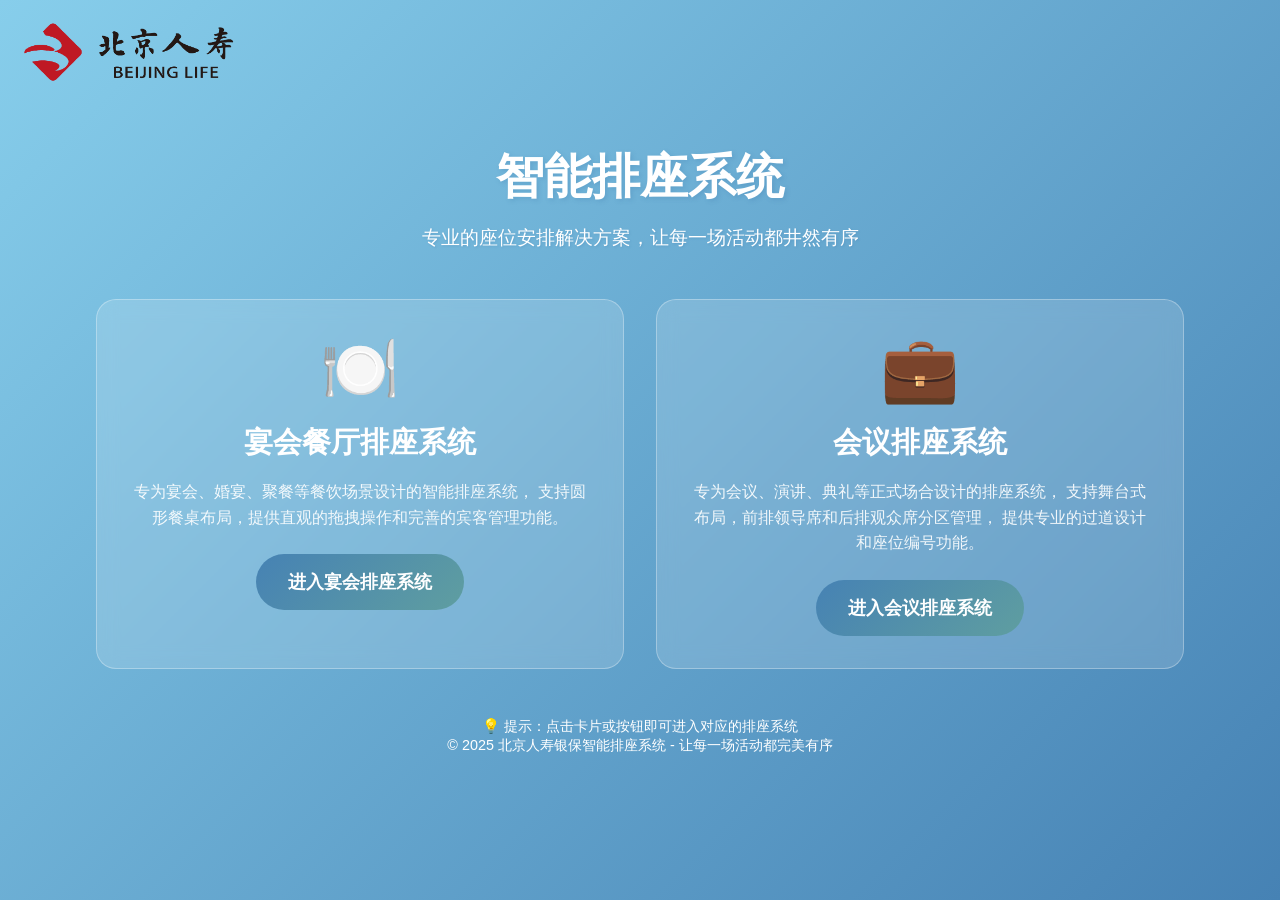
<file: index.html>
<!DOCTYPE html>
<html lang="zh-CN">
<head>
    <meta charset="UTF-8">
    <meta name="viewport" content="width=device-width, initial-scale=1.0">
    <meta http-equiv="refresh" content="0; url=welcome.html">
    <title>智能排座系统</title>
    <script>
        // 如果浏览器不支持meta刷新，使用JavaScript跳转
        window.location.href = 'welcome.html';
    </script>
</head>
<body>
    <p>正在跳转到欢迎页面...</p>
    <p>如果页面没有自动跳转，请点击 <a href="welcome.html">这里</a></p>
</body>
</html>
</file>
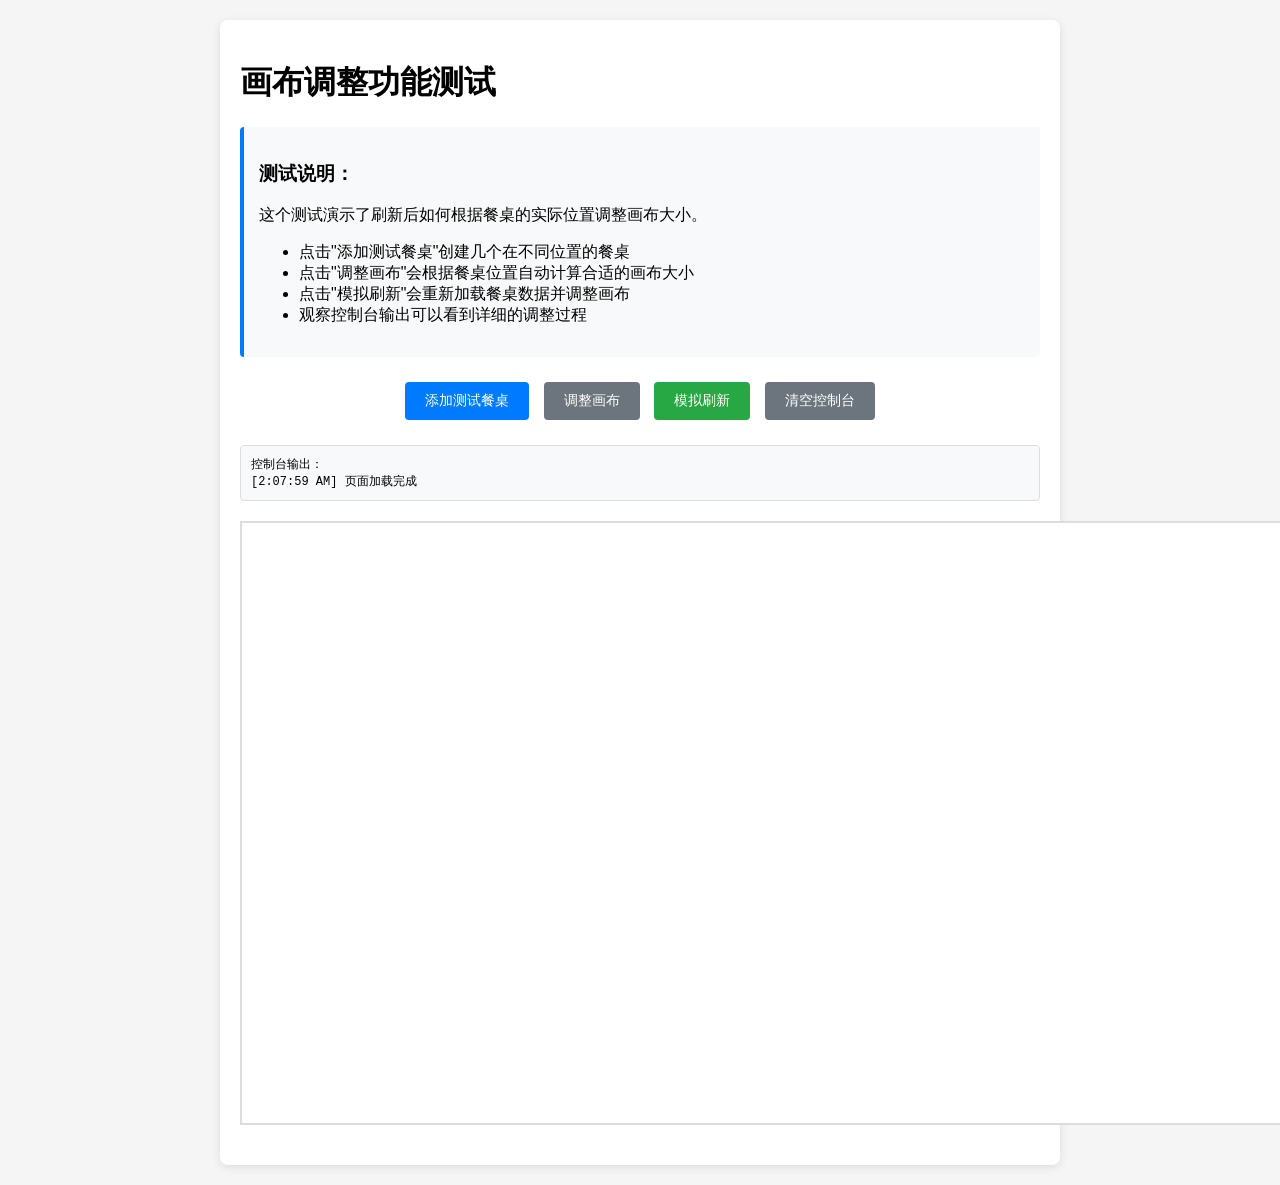
<file: test_canvas.html>
<!DOCTYPE html>
<html lang="zh-CN">
<head>
    <meta charset="UTF-8">
    <meta name="viewport" content="width=device-width, initial-scale=1.0">
    <title>画布调整测试</title>
    <style>
        body {
            font-family: Arial, sans-serif;
            margin: 0;
            padding: 20px;
            background-color: #f5f5f5;
        }
        .test-container {
            background: white;
            padding: 20px;
            border-radius: 8px;
            box-shadow: 0 2px 10px rgba(0,0,0,0.1);
            max-width: 800px;
            margin: 0 auto;
        }
        .seating-area {
            min-width: 1500px;
            min-height: 600px;
            background: white;
            border: 2px solid #ddd;
            position: relative;
            margin: 20px 0;
            transition: all 0.3s ease;
        }
        .table {
            width: 350px;
            height: 350px;
            position: absolute;
            display: flex;
            align-items: center;
            justify-content: center;
            font-weight: bold;
            color: white;
            border-radius: 50%;
            background: linear-gradient(135deg, #87CEEB, #4682B4);
            border: 3px solid white;
            box-shadow: 0 4px 8px rgba(0,0,0,0.2);
            cursor: move;
        }
        .controls {
            margin: 20px 0;
            text-align: center;
        }
        button {
            padding: 10px 20px;
            margin: 5px;
            border: none;
            border-radius: 4px;
            cursor: pointer;
            font-size: 14px;
        }
        .btn-primary {
            background: #007bff;
            color: white;
        }
        .btn-secondary {
            background: #6c757d;
            color: white;
        }
        .btn-success {
            background: #28a745;
            color: white;
        }
        .info {
            background: #f8f9fa;
            padding: 15px;
            border-radius: 4px;
            margin: 20px 0;
            border-left: 4px solid #007bff;
        }
        .console {
            background: #f8f9fa;
            border: 1px solid #ddd;
            border-radius: 4px;
            padding: 10px;
            margin: 20px 0;
            font-family: monospace;
            font-size: 12px;
            max-height: 200px;
            overflow-y: auto;
        }
    </style>
</head>
<body>
    <div class="test-container">
        <h1>画布调整功能测试</h1>
        
        <div class="info">
            <h3>测试说明：</h3>
            <p>这个测试演示了刷新后如何根据餐桌的实际位置调整画布大小。</p>
            <ul>
                <li>点击"添加测试餐桌"创建几个在不同位置的餐桌</li>
                <li>点击"调整画布"会根据餐桌位置自动计算合适的画布大小</li>
                <li>点击"模拟刷新"会重新加载餐桌数据并调整画布</li>
                <li>观察控制台输出可以看到详细的调整过程</li>
            </ul>
        </div>
        
        <div class="controls">
            <button class="btn-primary" onclick="addTestTables()">添加测试餐桌</button>
            <button class="btn-secondary" onclick="adjustCanvas()">调整画布</button>
            <button class="btn-success" onclick="simulateRefresh()">模拟刷新</button>
            <button class="btn-secondary" onclick="clearConsole()">清空控制台</button>
        </div>
        
        <div id="console" class="console">
            <div>控制台输出：</div>
        </div>
        
        <div id="seatingArea" class="seating-area">
            <!-- 餐桌将在这里动态生成 -->
        </div>
    </div>

    <script>
        // 静态变量定义
        const MIN_AUDIENCE_WIDTH = 1500; // 观众席最小宽度
        const MIN_AUDIENCE_HEIGHT = 600; // 观众席最小高度
        
        let tables = [];
        let tableIdCounter = 1;
        
        function log(message) {
            const console = document.getElementById('console');
            const timestamp = new Date().toLocaleTimeString();
            console.innerHTML += `<div>[${timestamp}] ${message}</div>`;
            console.scrollTop = console.scrollHeight;
        }
        
        function clearConsole() {
            document.getElementById('console').innerHTML = '<div>控制台输出：</div>';
        }
        
        function addTestTables() {
            log('=== 开始添加测试餐桌 ===');
            
            // 清除现有餐桌
            tables = [];
            tableIdCounter = 1;
            document.getElementById('seatingArea').innerHTML = '';
            
            // 创建几个在不同位置的测试餐桌
            const testTables = [
                { name: '主桌', x: 100, y: 100, seatCount: 12 },
                { name: '副桌1', x: 500, y: 200, seatCount: 10 },
                { name: '副桌2', x: 200, y: 500, seatCount: 8 },
                { name: '副桌3', x: 800, y: 400, seatCount: 12 }
            ];
            
            testTables.forEach(tableData => {
                const table = {
                    id: tableIdCounter++,
                    name: tableData.name,
                    seatCount: tableData.seatCount,
                    x: tableData.x,
                    y: tableData.y,
                    guests: []
                };
                tables.push(table);
                createTableElement(table);
                log(`创建餐桌: ${table.name} 位置: (${table.x}, ${table.y})`);
            });
            
            log('=== 测试餐桌添加完成 ===');
        }
        
        function createTableElement(table) {
            const tableDiv = document.createElement('div');
            tableDiv.className = 'table';
            tableDiv.id = `table-${table.id}`;
            tableDiv.style.left = table.x + 'px';
            tableDiv.style.top = table.y + 'px';
            tableDiv.innerHTML = table.name;
            
            document.getElementById('seatingArea').appendChild(tableDiv);
        }
        
        function adjustCanvas() {
            log('=== 开始调整画布大小 ===');
            
            const seatingArea = document.getElementById('seatingArea');
            log(`当前餐桌数量: ${tables.length}`);
            
            if (tables.length === 0) {
                log('没有餐桌，使用默认尺寸');
                seatingArea.style.minWidth = MIN_AUDIENCE_WIDTH + 'px';
                seatingArea.style.minHeight = MIN_AUDIENCE_HEIGHT + 'px';
                return;
            }
            
            // 基于实际餐桌位置计算画布大小
            const tableWidth = 350;
            const tableHeight = 350;
            const margin = 40;
            const extraMargin = 100;
            
            let minX = Infinity, minY = Infinity;
            let maxX = -Infinity, maxY = -Infinity;
            
            tables.forEach((table, index) => {
                log(`餐桌 ${index + 1}: ${table.name} 位置: (${table.x}, ${table.y})`);
                minX = Math.min(minX, table.x);
                minY = Math.min(minY, table.y);
                maxX = Math.max(maxX, table.x + tableWidth);
                maxY = Math.max(maxY, table.y + tableHeight);
            });
            
            log(`计算边界: minX=${minX}, minY=${minY}, maxX=${maxX}, maxY=${maxY}`);
            
            const contentWidth = maxX - minX;
            const contentHeight = maxY - minY;
            const neededWidth = contentWidth + margin * 2 + extraMargin;
            const neededHeight = contentHeight + margin * 2 + extraMargin;
            
            const finalWidth = Math.max(MIN_AUDIENCE_WIDTH, neededWidth);
            const finalHeight = Math.max(MIN_AUDIENCE_HEIGHT, neededHeight);
            
            log(`内容尺寸: ${contentWidth}x${contentHeight}`);
            log(`需要尺寸: ${neededWidth}x${neededHeight}`);
            log(`最终尺寸: ${finalWidth}x${finalHeight}`);
            
            seatingArea.style.minWidth = finalWidth + 'px';
            seatingArea.style.minHeight = finalHeight + 'px';
            
            log('=== 画布调整完成 ===');
        }
        
        function simulateRefresh() {
            log('=== 模拟页面刷新 ===');
            log('保存当前餐桌数据到本地存储');
            
            // 保存数据到本地存储
            localStorage.setItem('testTables', JSON.stringify(tables));
            
            // 清除当前显示
            document.getElementById('seatingArea').innerHTML = '';
            tables = [];
            
            // 从本地存储恢复数据
            log('从本地存储恢复数据');
            const savedTables = localStorage.getItem('testTables');
            if (savedTables) {
                tables = JSON.parse(savedTables);
                log(`恢复 ${tables.length} 个餐桌`);
                
                // 重新渲染餐桌
                tables.forEach(table => {
                    createTableElement(table);
                    log(`恢复餐桌: ${table.name} 位置: (${table.x}, ${table.y})`);
                });
                
                // 调整画布大小
                log('根据恢复的餐桌位置调整画布大小');
                adjustCanvas();
            } else {
                log('没有找到保存的数据');
            }
            
            log('=== 刷新模拟完成 ===');
        }
        
        // 页面加载时尝试恢复数据
        window.addEventListener('load', () => {
            log('页面加载完成');
            const savedTables = localStorage.getItem('testTables');
            if (savedTables) {
                log('发现保存的餐桌数据，自动恢复');
                tables = JSON.parse(savedTables);
                tables.forEach(table => createTableElement(table));
                adjustCanvas();
            }
        });
    </script>
</body>
</html>
</file>
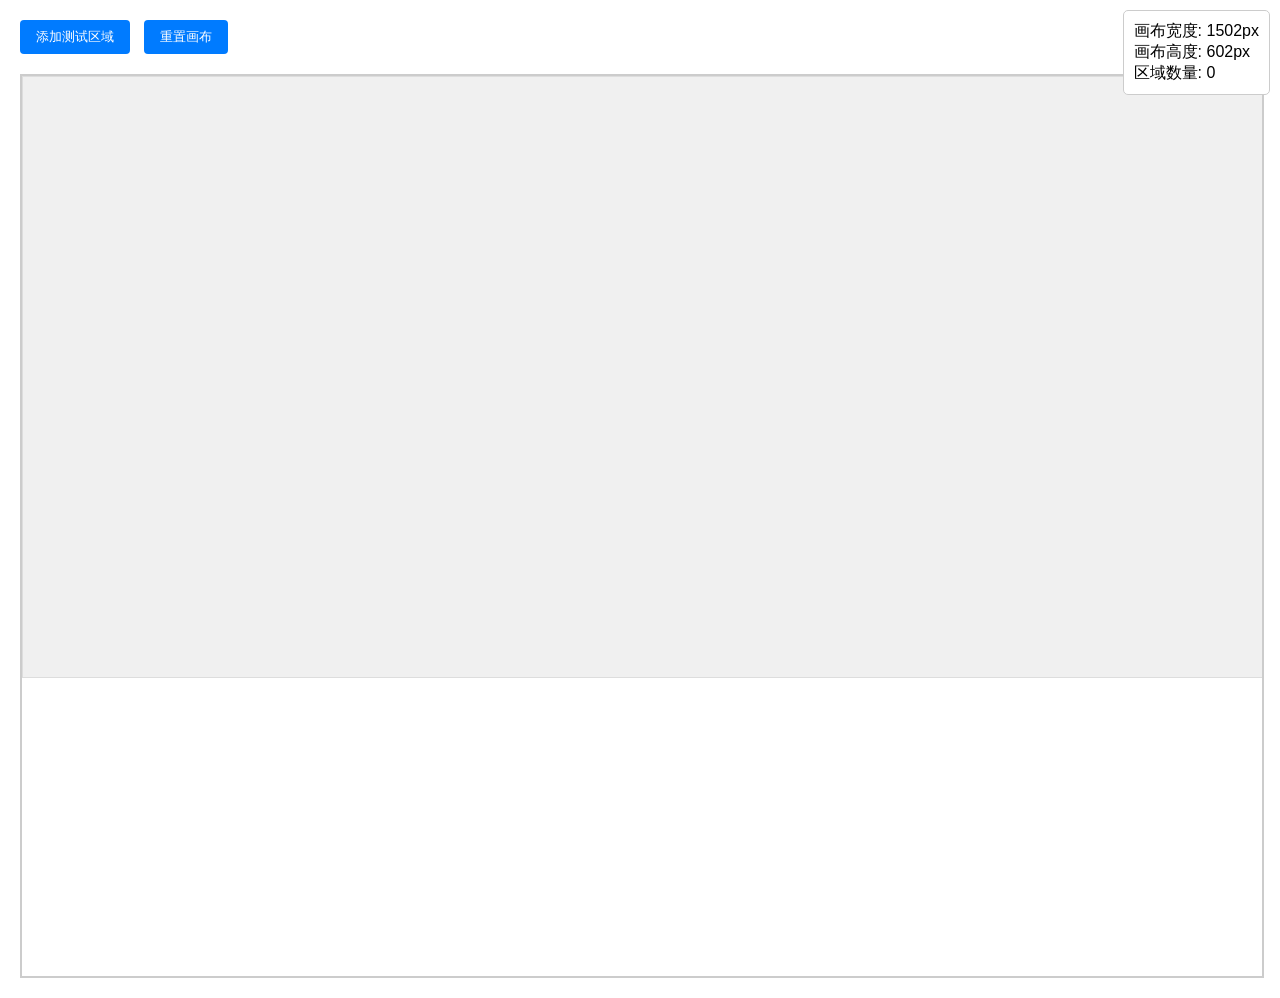
<file: test_canvas_resize.html>
<!DOCTYPE html>
<html lang="zh-CN">
<head>
    <meta charset="UTF-8">
    <meta name="viewport" content="width=device-width, initial-scale=1.0">
    <title>画布缩放测试</title>
    <style>
        body {
            margin: 0;
            padding: 20px;
            font-family: Arial, sans-serif;
        }
        
        .container {
            width: 100%;
            height: 100vh;
            position: relative;
            overflow: auto;
            border: 2px solid #ccc;
        }
        
        .audience-section {
            position: relative;
            min-width: 1500px;
            min-height: 600px;
            background: #f0f0f0;
            border: 1px solid #ddd;
            transition: all 0.3s ease;
        }
        
        .audience-section.expanding {
            transition: all 0.3s ease;
            box-shadow: 0 0 10px rgba(0,123,255,0.3);
        }
        
        .audience-block {
            position: absolute;
            width: 150px;
            height: 100px;
            background: #007bff;
            border: 2px solid #0056b3;
            border-radius: 5px;
            display: flex;
            align-items: center;
            justify-content: center;
            color: white;
            font-weight: bold;
            cursor: move;
            user-select: none;
        }
        
        .audience-block:hover {
            background: #0056b3;
        }
        
        .info {
            position: fixed;
            top: 10px;
            right: 10px;
            background: white;
            padding: 10px;
            border: 1px solid #ccc;
            border-radius: 5px;
            z-index: 1000;
        }
        
        .controls {
            margin-bottom: 20px;
        }
        
        button {
            padding: 8px 16px;
            margin-right: 10px;
            background: #007bff;
            color: white;
            border: none;
            border-radius: 4px;
            cursor: pointer;
        }
        
        button:hover {
            background: #0056b3;
        }
    </style>
</head>
<body>
    <div class="controls">
        <button onclick="addTestBlock()">添加测试区域</button>
        <button onclick="resetCanvas()">重置画布</button>
    </div>
    
    <div class="info">
        <div>画布宽度: <span id="canvasWidth">800</span>px</div>
        <div>画布高度: <span id="canvasHeight">600</span>px</div>
        <div>区域数量: <span id="blockCount">0</span></div>
    </div>
    
    <div class="container">
        <div class="audience-section" id="audienceSection"></div>
    </div>

    <script>
        // 静态变量定义
        const MIN_AUDIENCE_WIDTH = 1500; // 观众席最小宽度
        const MIN_AUDIENCE_HEIGHT = 600; // 观众席最小高度
        
        let draggedElement = null;
        let offset = { x: 0, y: 0 };
        let blockCounter = 0;
        
        function updateInfo() {
            const section = document.getElementById('audienceSection');
            const blocks = section.querySelectorAll('.audience-block');
            document.getElementById('canvasWidth').textContent = section.offsetWidth;
            document.getElementById('canvasHeight').textContent = section.offsetHeight;
            document.getElementById('blockCount').textContent = blocks.length;
        }
        
        function addTestBlock() {
            const section = document.getElementById('audienceSection');
            const block = document.createElement('div');
            block.className = 'audience-block';
            block.textContent = `区域${blockCounter + 1}`;
            block.style.left = (50 + blockCounter * 30) + 'px';
            block.style.top = (50 + blockCounter * 30) + 'px';
            block.dataset.blockId = blockCounter++;
            
            // 添加拖拽功能
            block.addEventListener('mousedown', startDrag);
            
            section.appendChild(block);
            updateInfo();
        }
        
        function startDrag(e) {
            draggedElement = e.target;
            const rect = draggedElement.getBoundingClientRect();
            offset.x = e.clientX - rect.left;
            offset.y = e.clientY - rect.top;
            
            document.addEventListener('mousemove', drag);
            document.addEventListener('mouseup', stopDrag);
            
            draggedElement.style.zIndex = '1000';
        }
        
        function drag(e) {
            if (!draggedElement) return;
            
            const section = document.getElementById('audienceSection');
            const sectionRect = section.getBoundingClientRect();
            
            let newX = e.clientX - offset.x - sectionRect.left;
            let newY = e.clientY - offset.y - sectionRect.top;
            
            // 限制在画布内
            newX = Math.max(0, Math.min(newX, section.offsetWidth - draggedElement.offsetWidth));
            newY = Math.max(0, Math.min(newY, section.offsetHeight - draggedElement.offsetHeight));
            
            draggedElement.style.left = newX + 'px';
            draggedElement.style.top = newY + 'px';
            
            // 检查和调整画布大小
            checkAndExpandCanvasWhileDragging(e, draggedElement);
        }
        
        function stopDrag(e) {
            if (!draggedElement) return;
            
            document.removeEventListener('mousemove', drag);
            document.removeEventListener('mouseup', stopDrag);
            
            draggedElement.style.zIndex = '';
            
            // 检查最终画布大小
            checkAndExpandCanvas(e);
            
            draggedElement = null;
            updateInfo();
        }
        
        function resetCanvas() {
            const section = document.getElementById('audienceSection');
            section.style.minWidth = MIN_AUDIENCE_WIDTH + 'px';
            section.style.minHeight = MIN_AUDIENCE_HEIGHT + 'px';
            section.innerHTML = '';
            blockCounter = 0;
            updateInfo();
        }
        
        // 检查和扩展画布功能（拖动结束时调用）
        function checkAndExpandCanvas(e) {
            const audienceSection = document.querySelector('.audience-section');
            if (!audienceSection) return;
            
            const rect = audienceSection.getBoundingClientRect();
            const threshold = 20; // 边缘检测阈值
            const expandAmount = 50; // 扩展量
            const contractThreshold = 100; // 收缩检测阈值
            
            let needResize = false;
            let newWidth = audienceSection.offsetWidth;
            let newHeight = audienceSection.offsetHeight;
            
            // 检查右边缘 - 扩展
            if (e.clientX > rect.right - threshold) {
                newWidth += expandAmount;
                needResize = true;
            }
            
            // 检查下边缘 - 扩展
            if (e.clientY > rect.bottom - threshold) {
                newHeight += expandAmount;
                needResize = true;
            }
            
            // 检查右边缘 - 收缩
            if (e.clientX < rect.right - contractThreshold) {
                // 获取所有区域块的最右边缘
                const allBlocks = audienceSection.querySelectorAll('.audience-block');
                let maxRight = 0;
                allBlocks.forEach(block => {
                    const blockRect = block.getBoundingClientRect();
                    maxRight = Math.max(maxRight, blockRect.right);
                });
                
                // 如果最右区域距离右边缘有足够的空间，可以收缩
                if (maxRight < rect.right - contractThreshold && newWidth > 800) {
                    newWidth = Math.max(800, maxRight - rect.left + 50);
                    needResize = true;
                }
            }
            
            // 检查下边缘 - 收缩
            if (e.clientY < rect.bottom - contractThreshold) {
                // 获取所有区域块的最下边缘
                const allBlocks = audienceSection.querySelectorAll('.audience-block');
                let maxBottom = 0;
                allBlocks.forEach(block => {
                    const blockRect = block.getBoundingClientRect();
                    maxBottom = Math.max(maxBottom, blockRect.bottom);
                });
                
                // 如果最下区域距离下边缘有足够的空间，可以收缩
                if (maxBottom < rect.bottom - contractThreshold && newHeight > 600) {
                    newHeight = Math.max(600, maxBottom - rect.top + 50);
                    needResize = true;
                }
            }
            
            if (needResize) {
                audienceSection.style.minWidth = newWidth + 'px';
                audienceSection.style.minHeight = newHeight + 'px';
                audienceSection.classList.add('expanding');
                
                setTimeout(() => {
                    audienceSection.classList.remove('expanding');
                    audienceSection.classList.add('expanded');
                }, 300);
            }
        }
        
        // 拖动过程中检查画布扩展
        function checkAndExpandCanvasWhileDragging(e, areaBlock) {
            const audienceSection = document.querySelector('.audience-section');
            if (!audienceSection || !areaBlock) return;
            
            const blockRect = areaBlock.getBoundingClientRect();
            const sectionRect = audienceSection.getBoundingClientRect();
            const threshold = 20; // 边缘检测阈值
            const expandAmount = 50; // 扩展量
            const contractThreshold = 100; // 收缩检测阈值
            
            let needResize = false;
            let newWidth = audienceSection.offsetWidth;
            let newHeight = audienceSection.offsetHeight;
            
            // 检查右边缘 - 区域块的右边缘接近画布右边缘时扩展
            if (blockRect.right >= sectionRect.right - threshold) {
                newWidth += expandAmount;
                needResize = true;
            }
            
            // 检查下边缘 - 区域块的下边缘接近画布下边缘时扩展
            if (blockRect.bottom >= sectionRect.bottom - threshold) {
                newHeight += expandAmount;
                needResize = true;
            }
            
            // 检查右边缘 - 收缩
            if (blockRect.right < sectionRect.right - contractThreshold) {
                // 获取所有区域块的最右边缘
                const allBlocks = audienceSection.querySelectorAll('.audience-block');
                let maxRight = 0;
                allBlocks.forEach(block => {
                    const blockRect = block.getBoundingClientRect();
                    maxRight = Math.max(maxRight, blockRect.right);
                });
                
                // 如果最右区域距离右边缘有足够的空间，可以收缩
                if (maxRight < sectionRect.right - contractThreshold && newWidth > 800) {
                    newWidth = Math.max(800, maxRight - sectionRect.left + 50);
                    needResize = true;
                }
            }
            
            // 检查下边缘 - 收缩
            if (blockRect.bottom < sectionRect.bottom - contractThreshold) {
                // 获取所有区域块的最下边缘
                const allBlocks = audienceSection.querySelectorAll('.audience-block');
                let maxBottom = 0;
                allBlocks.forEach(block => {
                    const blockRect = block.getBoundingClientRect();
                    maxBottom = Math.max(maxBottom, blockRect.bottom);
                });
                
                // 如果最下区域距离下边缘有足够的空间，可以收缩
                if (maxBottom < sectionRect.bottom - contractThreshold && newHeight > 600) {
                    newHeight = Math.max(600, maxBottom - sectionRect.top + 50);
                    needResize = true;
                }
            }
            
            if (needResize) {
                audienceSection.style.minWidth = newWidth + 'px';
                audienceSection.style.minHeight = newHeight + 'px';
                audienceSection.classList.add('expanding');
                
                setTimeout(() => {
                    audienceSection.classList.remove('expanding');
                    audienceSection.classList.add('expanded');
                }, 300);
            }
        }
        
        // 初始化
        updateInfo();
    </script>
</body>
</html>
</file>
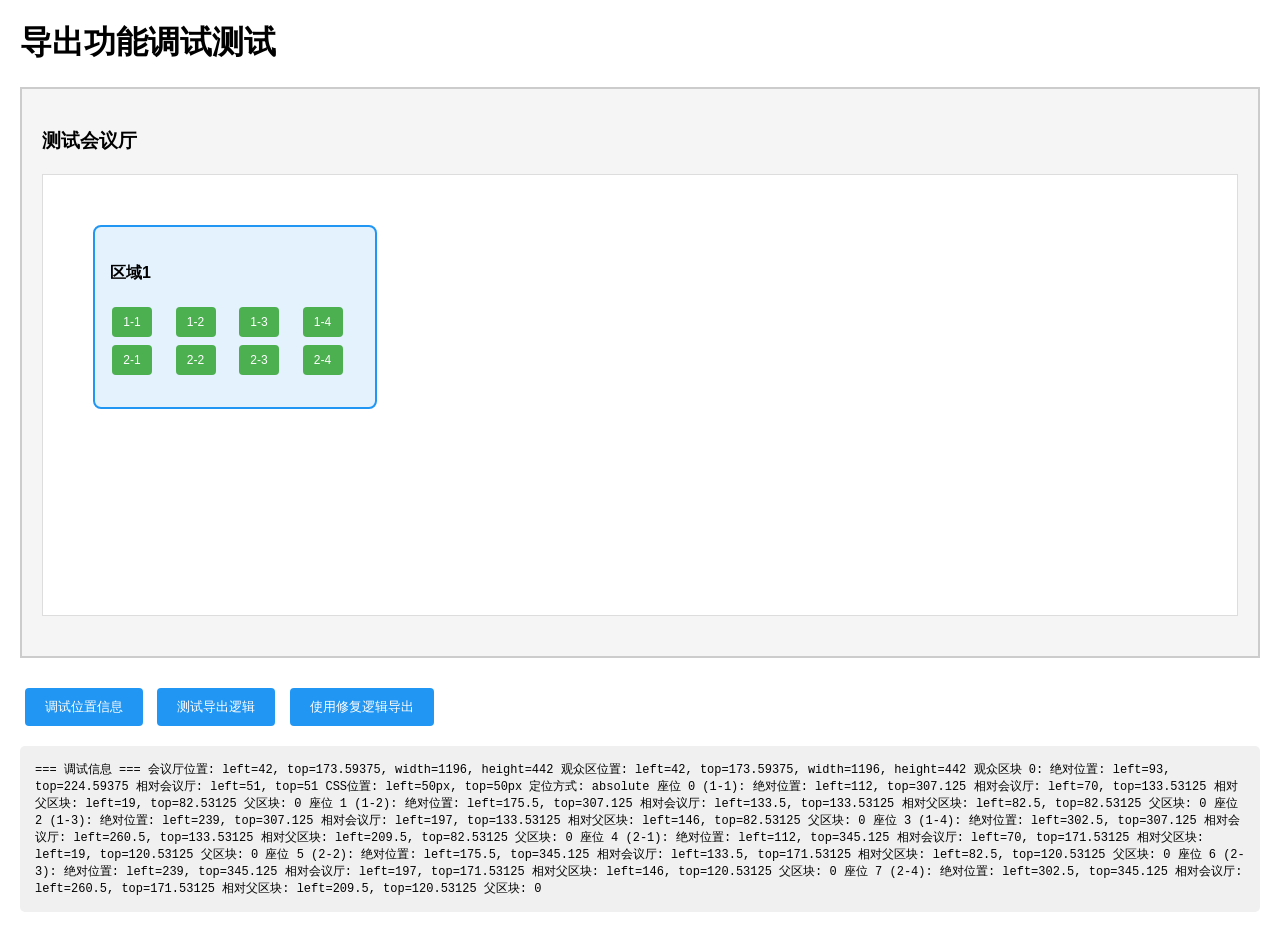
<file: test_export_debug.html>
<!DOCTYPE html>
<html lang="zh-CN">
<head>
    <meta charset="UTF-8">
    <meta name="viewport" content="width=device-width, initial-scale=1.0">
    <title>导出功能调试测试</title>
    <style>
        body { font-family: Arial, sans-serif; margin: 20px; }
        .test-container { 
            border: 2px solid #ccc; 
            padding: 20px; 
            margin: 20px 0; 
            position: relative;
            background: #f5f5f5;
        }
        .audience-section {
            min-height: 400px;
            min-width: 800px;
            background: white;
            border: 1px solid #ddd;
            padding: 20px;
            position: relative;
            margin: 20px 0;
        }
        .audience-block {
            background: #e3f2fd;
            border: 2px solid #2196f3;
            border-radius: 8px;
            padding: 15px;
            position: absolute;
            width: 250px;
            min-height: 150px;
        }
        .seat {
            display: inline-block;
            width: 40px;
            height: 30px;
            background: #4caf50;
            color: white;
            text-align: center;
            line-height: 30px;
            margin: 2px;
            border-radius: 4px;
            font-size: 12px;
        }
        .area-seats-grid {
            display: grid;
            grid-template-columns: repeat(4, 1fr);
            gap: 4px;
            margin-top: 10px;
        }
        button {
            padding: 10px 20px;
            margin: 10px 5px;
            cursor: pointer;
            background: #2196f3;
            color: white;
            border: none;
            border-radius: 4px;
        }
        button:hover { background: #1976d2; }
        .debug-info {
            background: #f0f0f0;
            padding: 15px;
            border-radius: 5px;
            margin: 10px 0;
            font-family: monospace;
            font-size: 12px;
        }
        canvas {
            border: 1px solid #ccc;
            margin: 20px 0;
            display: block;
        }
    </style>
</head>
<body>
    <h1>导出功能调试测试</h1>
    
    <div class="test-container" id="testContainer">
        <h3>测试会议厅</h3>
        <div id="meetingHall">
            <div class="audience-section" id="audienceSection">
                <div class="audience-block" data-area-id="0" style="left: 50px; top: 50px;">
                    <h4>区域1</h4>
                    <div class="area-seats-grid">
                        <div class="seat" data-type="audience" data-area="区域1" data-row="1" data-number="1">1-1</div>
                        <div class="seat" data-type="audience" data-area="区域1" data-row="1" data-number="2">1-2</div>
                        <div class="seat" data-type="audience" data-area="区域1" data-row="1" data-number="3">1-3</div>
                        <div class="seat" data-type="audience" data-area="区域1" data-row="1" data-number="4">1-4</div>
                        <div class="seat" data-type="audience" data-area="区域1" data-row="2" data-number="1">2-1</div>
                        <div class="seat" data-type="audience" data-area="区域1" data-row="2" data-number="2">2-2</div>
                        <div class="seat" data-type="audience" data-area="区域1" data-row="2" data-number="3">2-3</div>
                        <div class="seat" data-type="audience" data-area="区域1" data-row="2" data-number="4">2-4</div>
                    </div>
                </div>
            </div>
        </div>
    </div>

    <button onclick="debugPositions()">调试位置信息</button>
    <button onclick="testExportLogic()">测试导出逻辑</button>
    <button onclick="exportWithFix()">使用修复逻辑导出</button>

    <div id="debugInfo" class="debug-info"></div>
    <canvas id="debugCanvas" style="display: none;"></canvas>

    <script>
        function debugPositions() {
            const debugInfo = document.getElementById('debugInfo');
            const meetingHall = document.getElementById('meetingHall');
            const audienceSection = document.getElementById('audienceSection');
            const audienceBlocks = meetingHall.querySelectorAll('.audience-block');
            const seats = meetingHall.querySelectorAll('.seat[data-type="audience"]');
            
            const hallRect = meetingHall.getBoundingClientRect();
            const sectionRect = audienceSection.getBoundingClientRect();
            
            let info = `=== 调试信息 ===\n`;
            info += `会议厅位置: left=${hallRect.left}, top=${hallRect.top}, width=${hallRect.width}, height=${hallRect.height}\n`;
            info += `观众区位置: left=${sectionRect.left}, top=${sectionRect.top}, width=${sectionRect.width}, height=${sectionRect.height}\n\n`;
            
            audienceBlocks.forEach((block, index) => {
                const blockRect = block.getBoundingClientRect();
                const blockStyle = window.getComputedStyle(block);
                
                info += `观众区块 ${index}:\n`;
                info += `  绝对位置: left=${blockRect.left}, top=${blockRect.top}\n`;
                info += `  相对会议厅: left=${blockRect.left - hallRect.left}, top=${blockRect.top - hallRect.top}\n`;
                info += `  CSS位置: left=${blockStyle.left}, top=${blockStyle.top}\n`;
                info += `  定位方式: ${blockStyle.position}\n\n`;
            });
            
            seats.forEach((seat, index) => {
                const seatRect = seat.getBoundingClientRect();
                const parentBlock = seat.closest('.audience-block');
                const parentRect = parentBlock.getBoundingClientRect();
                
                info += `座位 ${index} (${seat.textContent}):\n`;
                info += `  绝对位置: left=${seatRect.left}, top=${seatRect.top}\n`;
                info += `  相对会议厅: left=${seatRect.left - hallRect.left}, top=${seatRect.top - hallRect.top}\n`;
                info += `  相对父区块: left=${seatRect.left - parentRect.left}, top=${seatRect.top - parentRect.top}\n`;
                info += `  父区块: ${parentBlock.dataset.areaId}\n\n`;
            });
            
            debugInfo.textContent = info;
        }

        function testExportLogic() {
            const debugInfo = document.getElementById('debugInfo');
            const meetingHall = document.getElementById('meetingHall');
            const hallRect = meetingHall.getBoundingClientRect();
            const seats = meetingHall.querySelectorAll('.seat[data-type="audience"]');
            
            let info = `=== 当前导出逻辑测试 ===\n`;
            
            seats.forEach((seat, index) => {
                const seatRect = seat.getBoundingClientRect();
                const seatRelativeRect = {
                    left: seatRect.left - hallRect.left,
                    top: seatRect.top - hallRect.top,
                    width: seatRect.width,
                    height: seatRect.height
                };
                
                info += `座位 ${index} (${seat.textContent}):\n`;
                info += `  计算相对位置: left=${seatRelativeRect.left}, top=${seatRelativeRect.top}\n`;
                info += `  尺寸: width=${seatRelativeRect.width}, height=${seatRelativeRect.height}\n\n`;
            });
            
            debugInfo.textContent = info;
        }

        function exportWithFix() {
            const canvas = document.getElementById('debugCanvas');
            const ctx = canvas.getContext('2d');
            const meetingHall = document.getElementById('meetingHall');
            const hallRect = meetingHall.getBoundingClientRect();
            const seats = meetingHall.querySelectorAll('.seat[data-type="audience"]');
            
            // 设置画布尺寸
            canvas.width = hallRect.width + 100;
            canvas.height = hallRect.height + 100;
            canvas.style.display = 'block';
            
            // 绘制背景
            ctx.fillStyle = '#f8f9fa';
            ctx.fillRect(0, 0, canvas.width, canvas.height);
            
            // 绘制会议厅边框
            ctx.strokeStyle = '#333';
            ctx.lineWidth = 2;
            ctx.strokeRect(50, 50, hallRect.width, hallRect.height);
            
            // 使用修复后的逻辑绘制座位
            seats.forEach(seat => {
                const seatRect = seat.getBoundingClientRect();
                const parentBlock = seat.closest('.audience-block');
                const blockRect = parentBlock.getBoundingClientRect();
                const blockStyle = window.getComputedStyle(parentBlock);
                
                // 修复后的位置计算：考虑父元素的绝对定位
                let x, y;
                if (blockStyle.position === 'absolute') {
                    // 如果父区块是绝对定位，使用CSS的left/top值
                    const blockLeft = parseFloat(blockStyle.left) || 0;
                    const blockTop = parseFloat(blockStyle.top) || 0;
                    const seatInBlockLeft = seatRect.left - blockRect.left;
                    const seatInBlockTop = seatRect.top - blockRect.top;
                    
                    x = 50 + blockLeft + seatInBlockLeft;
                    y = 50 + blockTop + seatInBlockTop;
                } else {
                    // 默认逻辑
                    x = 50 + (seatRect.left - hallRect.left);
                    y = 50 + (seatRect.top - hallRect.top);
                }
                
                const width = seatRect.width;
                const height = seatRect.height;
                
                // 绘制座位
                ctx.fillStyle = '#4caf50';
                ctx.fillRect(x, y, width, height);
                
                ctx.fillStyle = 'white';
                ctx.font = '12px Arial';
                ctx.textAlign = 'center';
                ctx.textBaseline = 'middle';
                ctx.fillText(seat.textContent, x + width/2, y + height/2);
            });
            
            document.getElementById('debugInfo').textContent = '修复后的导出完成！查看上方的画布。';
        }

        // 页面加载完成后自动调试
        window.onload = function() {
            setTimeout(debugPositions, 500);
        };
    </script>
</body>
</html>
</file>
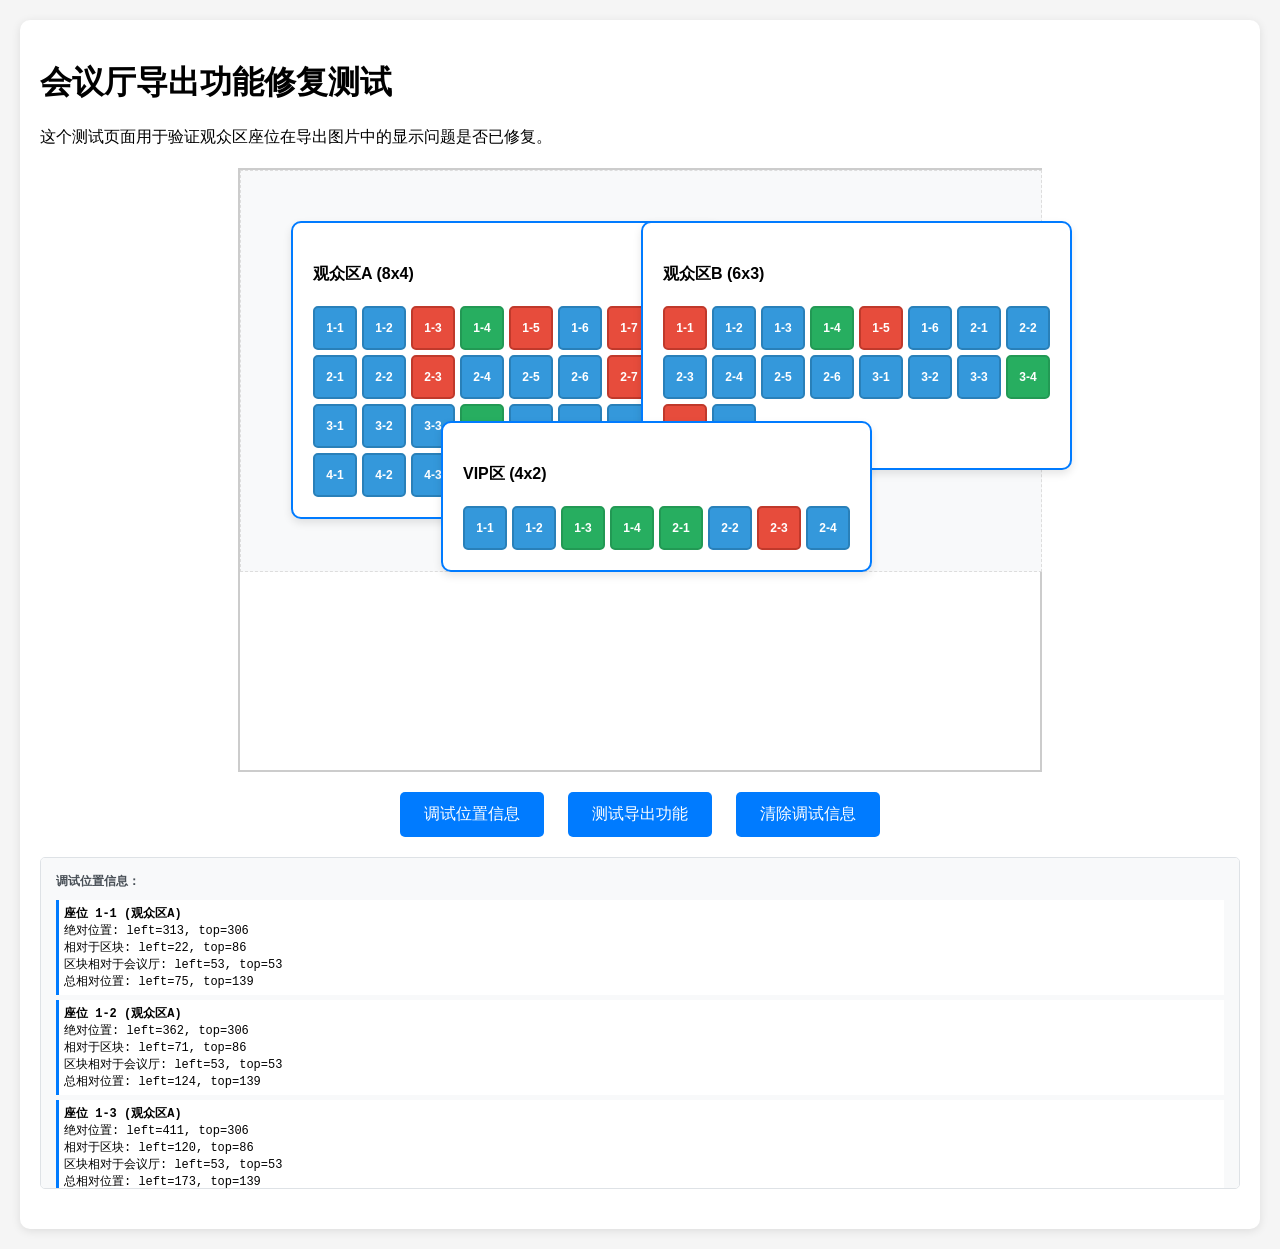
<file: test_export_fix.html>
<!DOCTYPE html>
<html lang="zh-CN">
<head>
    <meta charset="UTF-8">
    <meta name="viewport" content="width=device-width, initial-scale=1.0">
    <title>导出功能修复测试</title>
    <style>
        body {
            font-family: 'Microsoft YaHei', Arial, sans-serif;
            margin: 20px;
            background: #f5f5f5;
        }
        .test-container {
            max-width: 1200px;
            margin: 0 auto;
            background: white;
            padding: 20px;
            border-radius: 10px;
            box-shadow: 0 2px 10px rgba(0,0,0,0.1);
        }
        .meeting-hall {
            position: relative;
            width: 800px;
            height: 600px;
            border: 2px solid #ccc;
            margin: 20px auto;
            background: white;
        }
        .audience-section {
            position: relative;
            width: 100%;
            height: 400px;
            background: #f8f9fa;
            border: 1px dashed #ddd;
        }
        .audience-block {
            position: absolute;
            background: white;
            border: 2px solid #007bff;
            border-radius: 10px;
            padding: 20px;
            box-shadow: 0 4px 8px rgba(0,0,0,0.1);
        }
        .area-seats-grid {
            display: grid;
            grid-template-columns: repeat(8, 1fr);
            gap: 5px;
            margin-top: 10px;
        }
        .seat {
            width: 40px;
            height: 40px;
            background: #3498db;
            color: white;
            border: 2px solid #2980b9;
            border-radius: 5px;
            display: flex;
            align-items: center;
            justify-content: center;
            font-size: 12px;
            font-weight: bold;
            cursor: pointer;
            transition: all 0.3s ease;
        }
        .seat:hover {
            transform: scale(1.1);
            background: #5dade2;
        }
        .seat.vip {
            background: #e74c3c;
            border-color: #c0392b;
        }
        .seat.occupied {
            background: #27ae60;
            border-color: #229954;
        }
        .seat.selected {
            background: #f39c12;
            border-color: #e67e22;
            transform: scale(1.1);
        }
        .test-buttons {
            text-align: center;
            margin: 20px 0;
        }
        .test-btn {
            background: #007bff;
            color: white;
            border: none;
            padding: 12px 24px;
            margin: 0 10px;
            border-radius: 5px;
            cursor: pointer;
            font-size: 16px;
            transition: background 0.3s ease;
        }
        .test-btn:hover {
            background: #0056b3;
        }
        .debug-info {
            background: #f8f9fa;
            border: 1px solid #dee2e6;
            border-radius: 5px;
            padding: 15px;
            margin: 20px 0;
            font-family: 'Courier New', monospace;
            font-size: 12px;
            max-height: 300px;
            overflow-y: auto;
        }
        .debug-title {
            font-weight: bold;
            color: #495057;
            margin-bottom: 10px;
        }
        .position-info {
            margin: 5px 0;
            padding: 5px;
            background: white;
            border-left: 3px solid #007bff;
        }
    </style>
</head>
<body>
    <div class="test-container">
        <h1>会议厅导出功能修复测试</h1>
        <p>这个测试页面用于验证观众区座位在导出图片中的显示问题是否已修复。</p>
        
        <div class="meeting-hall" id="meetingHall">
            <div class="audience-section">
                <div class="audience-block" style="left: 50px; top: 50px;" data-area-id="0" data-name="观众区A">
                    <h4>观众区A (8x4)</h4>
                    <div class="area-seats-grid">
                        <!-- 动态生成座位 -->
                    </div>
                </div>
                
                <div class="audience-block" style="left: 400px; top: 50px;" data-area-id="1" data-name="观众区B">
                    <h4>观众区B (6x3)</h4>
                    <div class="area-seats-grid">
                        <!-- 动态生成座位 -->
                    </div>
                </div>
                
                <div class="audience-block" style="left: 200px; top: 250px;" data-area-id="2" data-name="VIP区">
                    <h4>VIP区 (4x2)</h4>
                    <div class="area-seats-grid">
                        <!-- 动态生成座位 -->
                    </div>
                </div>
            </div>
        </div>
        
        <div class="test-buttons">
            <button class="test-btn" onclick="debugPositions()">调试位置信息</button>
            <button class="test-btn" onclick="testExport()">测试导出功能</button>
            <button class="test-btn" onclick="clearDebug()">清除调试信息</button>
        </div>
        
        <div class="debug-info" id="debugInfo">
            <div class="debug-title">调试信息：</div>
        </div>
    </div>

    <script>
        // 初始化座位
        function initializeSeats() {
            const blocks = document.querySelectorAll('.audience-block');
            
            blocks.forEach((block, blockIndex) => {
                const grid = block.querySelector('.area-seats-grid');
                const rows = blockIndex === 0 ? 4 : (blockIndex === 1 ? 3 : 2);
                const cols = blockIndex === 0 ? 8 : (blockIndex === 1 ? 6 : 4);
                
                grid.innerHTML = '';
                
                for (let row = 0; row < rows; row++) {
                    for (let col = 0; col < cols; col++) {
                        const seat = document.createElement('div');
                        seat.className = 'seat';
                        seat.textContent = `${row + 1}-${col + 1}`;
                        seat.dataset.type = 'audience';
                        seat.dataset.area = block.dataset.name;
                        seat.dataset.row = row + 1;
                        seat.dataset.number = col + 1;
                        seat.dataset.areaId = blockIndex;
                        
                        // 随机设置一些座位状态
                        const random = Math.random();
                        if (random < 0.2) {
                            seat.classList.add('vip');
                        } else if (random < 0.4) {
                            seat.classList.add('occupied');
                        }
                        
                        seat.onclick = function() {
                            this.classList.toggle('selected');
                        };
                        
                        grid.appendChild(seat);
                    }
                }
            });
        }
        
        // 调试位置信息
        function debugPositions() {
            const debugInfo = document.getElementById('debugInfo');
            const meetingHall = document.getElementById('meetingHall');
            const hallRect = meetingHall.getBoundingClientRect();
            
            debugInfo.innerHTML = '<div class="debug-title">调试位置信息：</div>';
            
            // 获取所有座位
            const seats = document.querySelectorAll('.seat');
            
            seats.forEach((seat, index) => {
                const seatRect = seat.getBoundingClientRect();
                const parentBlock = seat.closest('.audience-block');
                const blockRect = parentBlock.getBoundingClientRect();
                
                // 计算相对位置
                const relativeToBlock = {
                    left: seatRect.left - blockRect.left,
                    top: seatRect.top - blockRect.top
                };
                
                const blockRelativeToHall = {
                    left: blockRect.left - hallRect.left,
                    top: blockRect.top - hallRect.top
                };
                
                const totalRelativeToHall = {
                    left: blockRelativeToHall.left + relativeToBlock.left,
                    top: blockRelativeToHall.top + relativeToBlock.top
                };
                
                const info = document.createElement('div');
                info.className = 'position-info';
                info.innerHTML = `
                    <strong>座位 ${seat.textContent} (${seat.dataset.area})</strong><br>
                    绝对位置: left=${Math.round(seatRect.left)}, top=${Math.round(seatRect.top)}<br>
                    相对于区块: left=${Math.round(relativeToBlock.left)}, top=${Math.round(relativeToBlock.top)}<br>
                    区块相对于会议厅: left=${Math.round(blockRelativeToHall.left)}, top=${Math.round(blockRelativeToHall.top)}<br>
                    总相对位置: left=${Math.round(totalRelativeToHall.left)}, top=${Math.round(totalRelativeToHall.top)}
                `;
                
                debugInfo.appendChild(info);
            });
        }
        
        // 测试导出功能
        function testExport() {
            const meetingHall = document.getElementById('meetingHall');
            const hallRect = meetingHall.getBoundingClientRect();
            
            // 创建临时画布
            const tempCanvas = document.createElement('canvas');
            const tempCtx = tempCanvas.getContext('2d');
            
            // 设置画布尺寸
            const padding = 60;
            tempCanvas.width = hallRect.width + padding * 2;
            tempCanvas.height = hallRect.height + padding * 2 + 120;
            
            // 绘制背景
            tempCtx.fillStyle = '#f8f9fa';
            tempCtx.fillRect(0, 0, tempCanvas.width, tempCanvas.height);
            
            // 绘制标题
            tempCtx.fillStyle = '#2c3e50';
            tempCtx.font = 'bold 24px Microsoft YaHei';
            tempCtx.textAlign = 'center';
            tempCtx.fillText('测试导出 - 观众区座位显示', tempCanvas.width / 2, 40);
            
            // 调整坐标系
            tempCtx.translate(padding, 120);
            
            // 绘制会议厅背景
            tempCtx.fillStyle = '#ffffff';
            tempCtx.strokeStyle = '#e9ecef';
            tempCtx.lineWidth = 2;
            tempCtx.fillRect(0, 0, hallRect.width, hallRect.height);
            tempCtx.strokeRect(0, 0, hallRect.width, hallRect.height);
            
            // 绘制所有座位
            const seats = document.querySelectorAll('.seat');
            seats.forEach(seat => {
                const seatRect = seat.getBoundingClientRect();
                const parentBlock = seat.closest('.audience-block');
                const blockRect = parentBlock.getBoundingClientRect();
                
                // 使用修正后的位置计算
                const relativeToBlock = {
                    left: seatRect.left - blockRect.left,
                    top: seatRect.top - blockRect.top
                };
                
                const blockRelativeToHall = {
                    left: blockRect.left - hallRect.left,
                    top: blockRect.top - hallRect.top
                };
                
                const x = blockRelativeToHall.left + relativeToBlock.left;
                const y = blockRelativeToHall.top + relativeToBlock.top;
                const width = seatRect.width;
                const height = seatRect.height;
                
                // 设置座位颜色
                let seatColor = '#3498db';
                let borderColor = '#2980b9';
                
                if (seat.classList.contains('vip')) {
                    seatColor = '#e74c3c';
                    borderColor = '#c0392b';
                } else if (seat.classList.contains('occupied')) {
                    seatColor = '#27ae60';
                    borderColor = '#229954';
                } else if (seat.classList.contains('selected')) {
                    seatColor = '#f39c12';
                    borderColor = '#e67e22';
                }
                
                // 绘制座位
                tempCtx.fillStyle = seatColor;
                tempCtx.strokeStyle = borderColor;
                tempCtx.lineWidth = 2;
                tempCtx.fillRect(x, y, width, height);
                tempCtx.strokeRect(x, y, width, height);
                
                // 绘制座位文字
                tempCtx.fillStyle = '#ffffff';
                tempCtx.font = 'bold 12px Microsoft YaHei';
                tempCtx.textAlign = 'center';
                tempCtx.textBaseline = 'middle';
                tempCtx.fillText(seat.textContent, x + width/2, y + height/2);
            });
            
            // 导出图片
            tempCanvas.toBlob((blob) => {
                if (blob) {
                    const url = URL.createObjectURL(blob);
                    const a = document.createElement('a');
                    a.href = url;
                    a.download = `测试导出_${new Date().toISOString().slice(0, 10)}.png`;
                    document.body.appendChild(a);
                    a.click();
                    document.body.removeChild(a);
                    URL.revokeObjectURL(url);
                    
                    // 显示成功信息
                    const debugInfo = document.getElementById('debugInfo');
                    const successMsg = document.createElement('div');
                    successMsg.style.background = '#d4edda';
                    successMsg.style.border = '1px solid #c3e6cb';
                    successMsg.style.color = '#155724';
                    successMsg.style.padding = '10px';
                    successMsg.style.marginTop = '10px';
                    successMsg.style.borderRadius = '5px';
                    successMsg.textContent = '✅ 导出成功！请检查下载的图片中观众区座位是否正确显示。';
                    debugInfo.appendChild(successMsg);
                }
            }, 'image/png', 1.0);
        }
        
        // 清除调试信息
        function clearDebug() {
            const debugInfo = document.getElementById('debugInfo');
            debugInfo.innerHTML = '<div class="debug-title">调试信息：</div>';
        }
        
        // 页面加载完成后初始化
        window.onload = function() {
            initializeSeats();
            debugPositions();
        };
    </script>
</body>
</html>
</file>
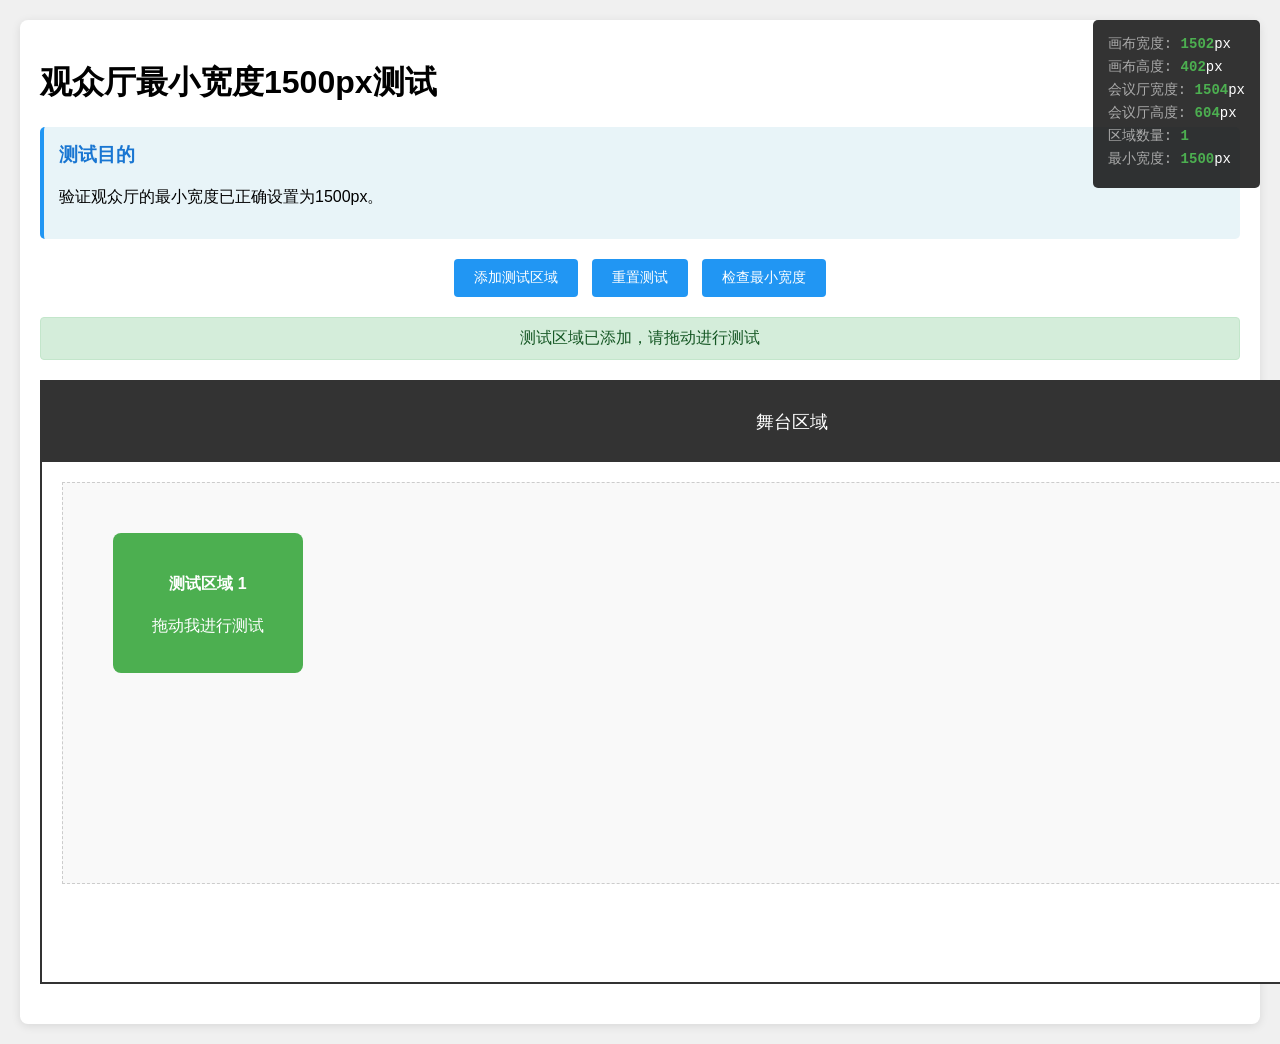
<file: test_min_width_1500.html>
<!DOCTYPE html>
<html lang="zh-CN">
<head>
    <meta charset="UTF-8">
    <meta name="viewport" content="width=device-width, initial-scale=1.0">
    <title>观众厅最小宽度1500px测试</title>
    <style>
        body {
            margin: 0;
            padding: 20px;
            font-family: Arial, sans-serif;
            background: #f0f0f0;
        }
        
        .container {
            max-width: 1200px;
            margin: 0 auto;
            background: white;
            padding: 20px;
            border-radius: 8px;
            box-shadow: 0 2px 10px rgba(0,0,0,0.1);
        }
        
        .test-info {
            background: #e8f4f8;
            padding: 15px;
            border-radius: 5px;
            margin-bottom: 20px;
            border-left: 4px solid #2196F3;
        }
        
        .test-info h3 {
            margin-top: 0;
            color: #1976D2;
        }
        
        #meetingHall {
            border: 2px solid #333;
            margin: 20px 0;
            position: relative;
            background: white;
            min-width: 1500px;
            min-height: 600px;
            transition: all 0.3s ease;
        }
        
        .audience-section {
            position: relative;
            min-width: 1500px;
            min-height: 400px;
            background: #f9f9f9;
            border: 1px dashed #ccc;
            margin: 20px;
            transition: all 0.3s ease;
        }
        
        .audience-block {
            position: absolute;
            background: #4CAF50;
            color: white;
            padding: 20px;
            border-radius: 8px;
            cursor: move;
            user-select: none;
            min-width: 150px;
            text-align: center;
            transition: transform 0.2s ease;
        }
        
        .audience-block:hover {
            transform: translateY(-2px);
            box-shadow: 0 4px 12px rgba(0,0,0,0.2);
        }
        
        .audience-block.dragging {
            transform: rotate(5deg) scale(1.05);
            z-index: 1000;
            box-shadow: 0 8px 25px rgba(0,0,0,0.3);
        }
        
        .size-monitor {
            position: fixed;
            top: 20px;
            right: 20px;
            background: rgba(0,0,0,0.8);
            color: white;
            padding: 15px;
            border-radius: 5px;
            font-family: monospace;
            font-size: 14px;
            z-index: 1000;
        }
        
        .size-monitor div {
            margin-bottom: 5px;
        }
        
        .size-monitor .label {
            color: #aaa;
        }
        
        .size-monitor .value {
            color: #4CAF50;
            font-weight: bold;
        }
        
        .size-monitor .changed {
            color: #ff9800;
            animation: pulse 0.5s ease-in-out;
        }
        
        @keyframes pulse {
            0% { transform: scale(1); }
            50% { transform: scale(1.1); }
            100% { transform: scale(1); }
        }
        
        .controls {
            margin: 20px 0;
            text-align: center;
        }
        
        button {
            background: #2196F3;
            color: white;
            border: none;
            padding: 10px 20px;
            border-radius: 4px;
            cursor: pointer;
            margin: 0 5px;
            font-size: 14px;
        }
        
        button:hover {
            background: #1976D2;
        }
        
        .status {
            margin: 10px 0;
            padding: 10px;
            border-radius: 4px;
            text-align: center;
        }
        
        .status.success {
            background: #d4edda;
            color: #155724;
            border: 1px solid #c3e6cb;
        }
        
        .status.warning {
            background: #fff3cd;
            color: #856404;
            border: 1px solid #ffeaa7;
        }
    </style>
</head>
<body>
    <div class="container">
        <h1>观众厅最小宽度1500px测试</h1>
        
        <div class="test-info">
            <h3>测试目的</h3>
            <p>验证观众厅的最小宽度已正确设置为1500px。</p>
        </div>
        
        <div class="controls">
            <button onclick="addTestArea()">添加测试区域</button>
            <button onclick="resetTest()">重置测试</button>
            <button onclick="checkMinWidth()">检查最小宽度</button>
        </div>
        
        <div id="status" class="status" style="display: none;"></div>
        
        <div id="meetingHall">
            <div class="stage" style="height: 80px; background: #333; color: white; text-align: center; line-height: 80px; font-size: 18px;">
                舞台区域
            </div>
            <div id="audienceSection" class="audience-section"></div>
        </div>
    </div>
    
    <div class="size-monitor">
        <div><span class="label">画布宽度:</span> <span id="canvasWidth" class="value">1500</span>px</div>
        <div><span class="label">画布高度:</span> <span id="canvasHeight" class="value">400</span>px</div>
        <div><span class="label">会议厅宽度:</span> <span id="hallWidth" class="value">1500</span>px</div>
        <div><span class="label">会议厅高度:</span> <span id="hallHeight" class="value">600</span>px</div>
        <div><span class="label">区域数量:</span> <span id="areaCount" class="value">0</span></div>
        <div><span class="label">最小宽度:</span> <span id="minWidth" class="value">1500</span>px</div>
    </div>

    <script>
        // 静态变量定义
        const MIN_AUDIENCE_WIDTH = 1500; // 观众席最小宽度
        const MIN_AUDIENCE_HEIGHT = 600; // 观众席最小高度
        
        let areaCounter = 0;
        let lastHallWidth = 1500;
        
        // 简化的画布扩展逻辑
        function checkAndExpandCanvasWhileDragging(e, areaBlock) {
            const audienceSection = document.querySelector('.audience-section');
            if (!audienceSection || !areaBlock) return;
            
            const blockRect = areaBlock.getBoundingClientRect();
            const sectionRect = audienceSection.getBoundingClientRect();
            const threshold = 20;
            const expandAmount = 50;
            const contractThreshold = 100;
            
            let needResize = false;
            let newWidth = audienceSection.offsetWidth;
            let newHeight = audienceSection.offsetHeight;
            
            // 扩展检测
            if (blockRect.right >= sectionRect.right - threshold) {
                newWidth += expandAmount;
                needResize = true;
            }
            
            if (blockRect.bottom >= sectionRect.bottom - threshold) {
                newHeight += expandAmount;
                needResize = true;
            }
            
            // 收缩检测（使用1500px最小宽度）
            if (Math.abs(blockRect.right - sectionRect.right) > contractThreshold) {
                const allBlocks = audienceSection.querySelectorAll('.audience-block');
                let maxRight = 0;
                allBlocks.forEach(block => {
                    const blockRect = block.getBoundingClientRect();
                    maxRight = Math.max(maxRight, blockRect.right);
                });
                
                const currentRight = sectionRect.right - sectionRect.left;
                const neededRight = maxRight - sectionRect.left + 50;
                if (neededRight < currentRight && neededRight > 1500 && maxRight < sectionRect.right - contractThreshold) {
                    newWidth = Math.max(1500, neededRight);
                    needResize = true;
                }
            }
            
            if (needResize) {
                audienceSection.style.minWidth = newWidth + 'px';
                audienceSection.style.minHeight = newHeight + 'px';
                audienceSection.classList.add('expanding');
                
                setTimeout(() => {
                    audienceSection.classList.remove('expanding');
                }, 300);
                
                // 调整会议厅大小
                adjustMeetingHallSize();
            }
        }
        
        // 简化的会议厅大小调整
        function adjustMeetingHallSize() {
            const meetingHall = document.getElementById('meetingHall');
            const audienceSection = document.querySelector('.audience-section');
            
            if (!meetingHall || !audienceSection) return;
            
            const styleMinWidth = audienceSection.style.minWidth ? parseInt(audienceSection.style.minWidth) : 0;
            const styleMinHeight = audienceSection.style.minHeight ? parseInt(audienceSection.style.minHeight) : 0;
            
            const audienceSectionWidth = Math.max(styleMinWidth, audienceSection.offsetWidth);
            const audienceSectionHeight = Math.max(styleMinHeight, audienceSection.offsetHeight);
            
            // 使用1500px最小宽度
            let maxWidth = audienceSectionWidth + 80;
            
            // 基于实际内容计算宽度
            const allAreaBlocks = audienceSection.querySelectorAll('.audience-block');
            if (allAreaBlocks.length > 0) {
                let minLeft = Infinity;
                let maxRight = 0;
                
                allAreaBlocks.forEach(block => {
                    const blockRect = block.getBoundingClientRect();
                    const sectionRect = audienceSection.getBoundingClientRect();
                    const relativeLeft = blockRect.left - sectionRect.left;
                    const relativeRight = blockRect.right - sectionRect.left;
                    
                    minLeft = Math.min(minLeft, relativeLeft);
                    maxRight = Math.max(maxRight, relativeRight);
                });
                
                const contentWidth = maxRight - minLeft + 80;
                maxWidth = Math.max(maxWidth, contentWidth);
            }
            
            const finalWidth = Math.max(maxWidth, 1500); // 最小1500px
            const finalHeight = Math.max(audienceSectionHeight + 160, 600); // 包含舞台高度
            
            // 检查宽度变化
            const currentWidth = parseInt(meetingHall.style.width) || 1500;
            if (Math.abs(currentWidth - finalWidth) > 50 || Math.abs(parseInt(meetingHall.style.minHeight) || 600) - finalHeight > 50) {
                
                meetingHall.style.width = `${finalWidth}px`;
                meetingHall.style.minHeight = `${finalHeight}px`;
                
                lastHallWidth = finalWidth;
            }
            
            updateSizeDisplay();
        }
        
        // 添加测试区域
        function addTestArea() {
            const audienceSection = document.getElementById('audienceSection');
            const areaBlock = document.createElement('div');
            areaBlock.className = 'audience-block';
            areaBlock.innerHTML = `<h4>测试区域 ${areaCounter + 1}</h4><p>拖动我进行测试</p>`;
            areaBlock.style.left = '50px';
            areaBlock.style.top = '50px';
            areaBlock.dataset.areaId = areaCounter++;
            
            // 添加拖动功能
            let isDragging = false;
            let startX, startY, initialX, initialY;
            
            areaBlock.addEventListener('mousedown', function(e) {
                isDragging = true;
                startX = e.clientX;
                startY = e.clientY;
                initialX = parseInt(areaBlock.style.left) || 0;
                initialY = parseInt(areaBlock.style.top) || 0;
                areaBlock.classList.add('dragging');
                e.preventDefault();
            });
            
            document.addEventListener('mousemove', function(e) {
                if (!isDragging) return;
                
                const deltaX = e.clientX - startX;
                const deltaY = e.clientY - startY;
                
                const newLeft = Math.max(0, initialX + deltaX);
                const newTop = Math.max(0, initialY + deltaY);
                
                areaBlock.style.left = newLeft + 'px';
                areaBlock.style.top = newTop + 'px';
                
                // 检查画布扩展
                checkAndExpandCanvasWhileDragging(e, areaBlock);
            });
            
            document.addEventListener('mouseup', function(e) {
                if (!isDragging) return;
                isDragging = false;
                areaBlock.classList.remove('dragging');
            });
            
            audienceSection.appendChild(areaBlock);
            updateSizeDisplay();
            showStatus('测试区域已添加，请拖动进行测试', 'success');
        }
        
        // 检查最小宽度
        function checkMinWidth() {
            const meetingHall = document.getElementById('meetingHall');
            const currentWidth = meetingHall.offsetWidth;
            
            if (currentWidth < 1500) {
                showStatus(`警告：当前宽度${currentWidth}px小于最小宽度1500px！`, 'warning');
            } else {
                showStatus(`正常：当前宽度${currentWidth}px符合最小宽度要求`, 'success');
            }
        }
        
        // 更新尺寸显示
        function updateSizeDisplay() {
            const meetingHall = document.getElementById('meetingHall');
            const audienceSection = document.querySelector('.audience-section');
            
            document.getElementById('canvasWidth').textContent = audienceSection.offsetWidth;
            document.getElementById('canvasHeight').textContent = audienceSection.offsetHeight;
            document.getElementById('hallWidth').textContent = meetingHall.offsetWidth;
            document.getElementById('hallHeight').textContent = meetingHall.offsetHeight;
            document.getElementById('areaCount').textContent = document.querySelectorAll('.audience-block').length;
            
            // 高亮变化
            const hallWidthElement = document.getElementById('hallWidth');
            if (parseInt(hallWidthElement.textContent) !== lastHallWidth) {
                hallWidthElement.classList.add('changed');
                setTimeout(() => hallWidthElement.classList.remove('changed'), 500);
            }
        }
        
        // 显示状态信息
        function showStatus(message, type) {
            const status = document.getElementById('status');
            status.textContent = message;
            status.className = `status ${type}`;
            status.style.display = 'block';
            
            if (type === 'success') {
                setTimeout(() => {
                    status.style.display = 'none';
                }, 3000);
            }
        }
        
        // 重置测试
        function resetTest() {
            const audienceSection = document.getElementById('audienceSection');
            audienceSection.innerHTML = '';
            audienceSection.style.minWidth = '1500px';
            audienceSection.style.minHeight = '400px';
            
            const meetingHall = document.getElementById('meetingHall');
            meetingHall.style.width = '1500px';
            meetingHall.style.minHeight = '600px';
            
            areaCounter = 0;
            lastHallWidth = 1500;
            
            updateSizeDisplay();
            showStatus('测试已重置', 'success');
        }
        
        // 初始化
        document.addEventListener('DOMContentLoaded', function() {
            updateSizeDisplay();
            addTestArea(); // 自动添加一个测试区域
        });
    </script>
</body>
</html>
</file>
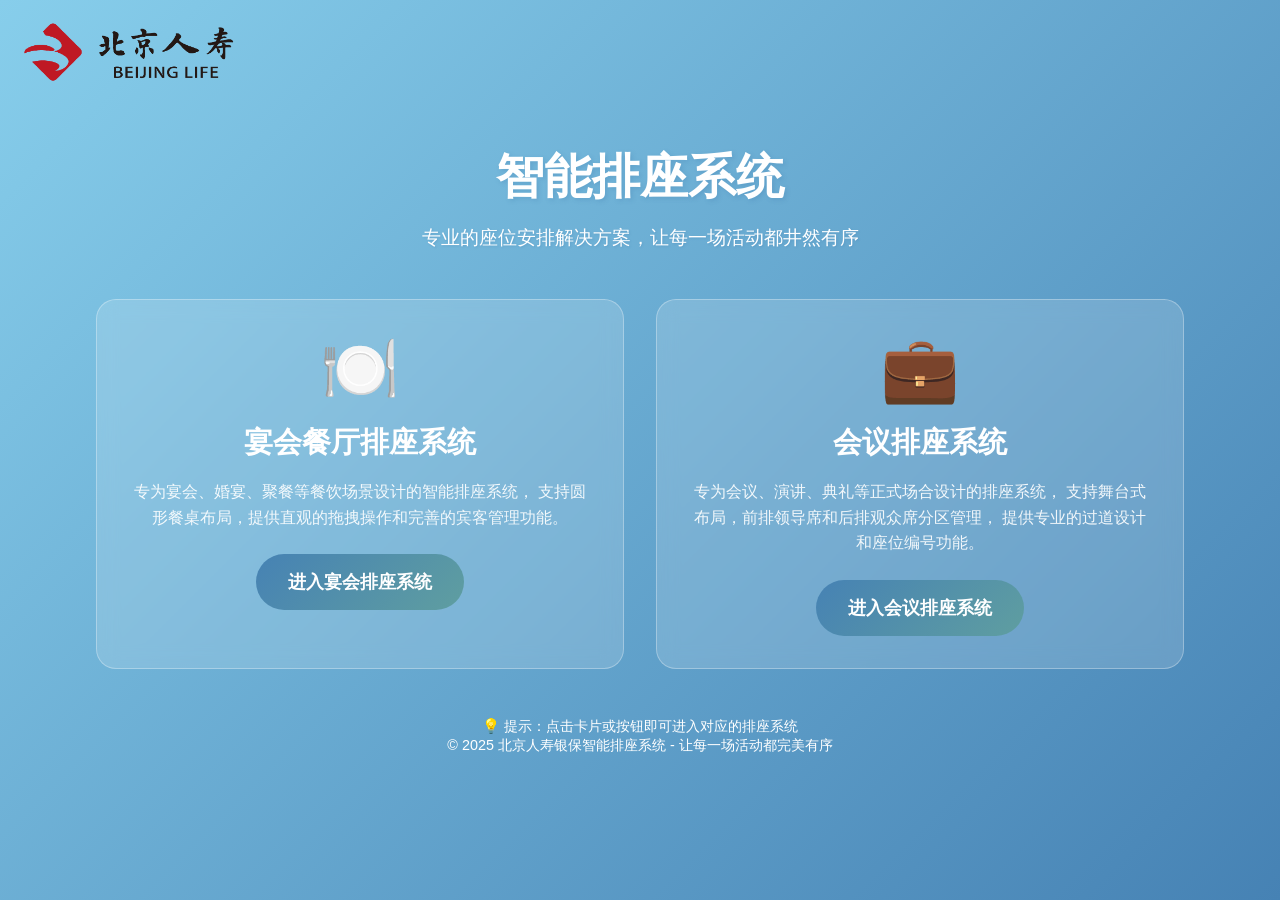
<file: welcome.html>
<!DOCTYPE html>
<html lang="zh-CN">
<head>
    <meta charset="UTF-8">
    <meta name="viewport" content="width=device-width, initial-scale=1.0">
    <title>智能排座系统 - 欢迎</title>
    <link rel="icon" href="image/favicon.ico" type="image/x-icon">
    <link rel="shortcut icon" href="image/favicon.ico" type="image/x-icon">
    <style>
        * {
            margin: 0;
            padding: 0;
            box-sizing: border-box;
        }

        body {
            font-family: 'Microsoft YaHei', Arial, sans-serif;
            background: linear-gradient(135deg, #87CEEB 0%, #4682B4 100%);
            min-height: 100vh;
            display: flex;
            flex-direction: column;
            align-items: center;
            justify-content: center;
            color: white;
            position: relative;
        }

        .welcome-container {
            text-align: center;
            padding: 2rem;
            max-width: 1000px;
            width: 90%;
        }

        .header-with-icon {
            display: flex;
            align-items: center;
            justify-content: center;
            gap: 1rem;
            margin-bottom: 1rem;
        }

        .header-icon {
            width: 220px;
            height: 65px;
            /* box-shadow: 0 4px 8px rgba(0,0,0,0.2); */
            animation: fadeInDown 1s ease;
            position: absolute;
            top: 20px;
            left: 20px;
            z-index: 100;
        }

        .main-title {
            font-size: 3rem;
            font-weight: 700;
            margin-bottom: 1rem;
            text-shadow: 2px 2px 4px rgba(70, 130, 180, 0.3);
            animation: fadeInDown 1s ease;
            text-align: center;
        }

        .subtitle {
            font-size: 1.2rem;
            margin-bottom: 3rem;
            opacity: 0.9;
            animation: fadeInUp 1s ease 0.3s both;
            text-shadow: 1px 1px 2px rgba(70, 130, 180, 0.3);
        }

        .system-cards {
            display: grid;
            grid-template-columns: repeat(auto-fit, minmax(400px, 1fr));
            gap: 2rem;
            margin-bottom: 2rem;
        }

        .system-card {
            background: rgba(255,255,255,0.15);
            backdrop-filter: blur(10px);
            border-radius: 20px;
            padding: 2rem;
            border: 1px solid rgba(255,255,255,0.3);
            transition: all 0.3s ease;
            cursor: pointer;
            animation: fadeIn 1s ease 0.6s both;
        }

        .system-card:hover {
            transform: translateY(-10px);
            background: rgba(255,255,255,0.25);
            box-shadow: 0 20px 40px rgba(70, 130, 180, 0.3);
        }

        .card-icon {
            font-size: 4rem;
            margin-bottom: 1rem;
            display: block;
        }

        .card-title {
            font-size: 1.8rem;
            font-weight: 600;
            margin-bottom: 1rem;
        }

        .card-description {
            font-size: 1rem;
            line-height: 1.6;
            opacity: 0.9;
            margin-bottom: 1.5rem;
        }

        .card-features {
            text-align: left;
            background: rgba(0,0,0,0.1);
            padding: 1rem;
            border-radius: 10px;
            margin-bottom: 1.5rem;
        }

        .card-features h4 {
            margin-bottom: 0.5rem;
            color: #ffd700;
        }

        .card-features ul {
            list-style: none;
            padding-left: 0;
        }

        .card-features li {
            padding: 0.3rem 0;
            padding-left: 1.5rem;
            position: relative;
        }

        .card-features li:before {
            content: "✓";
            position: absolute;
            left: 0;
            color: #4CAF50;
            font-weight: bold;
        }

        .enter-btn {
            background: linear-gradient(135deg, #4682B4 0%, #5F9EA0 100%);
            color: white;
            border: none;
            padding: 1rem 2rem;
            font-size: 1.1rem;
            font-weight: 600;
            border-radius: 50px;
            cursor: pointer;
            transition: all 0.3s ease;
            text-decoration: none;
            display: inline-block;
        }

        .enter-btn:hover {
            transform: scale(1.05);
            box-shadow: 0 10px 20px rgba(70, 130, 180, 0.4);
        }

        .footer {
            margin-top: 3rem;
            opacity: 0.7;
            font-size: 0.9rem;
            animation: fadeIn 1s ease 0.9s both;
        }

        @keyframes fadeInDown {
            from {
                opacity: 0;
                transform: translateY(-30px);
            }
            to {
                opacity: 1;
                transform: translateY(0);
            }
        }

        @keyframes fadeInUp {
            from {
                opacity: 0;
                transform: translateY(30px);
            }
            to {
                opacity: 1;
                transform: translateY(0);
            }
        }

        @keyframes fadeIn {
            from {
                opacity: 0;
            }
            to {
                opacity: 1;
            }
        }

        /* 超小屏幕适配 (320px - 480px) */
        @media (max-width: 480px) {
            .welcome-container {
                padding: 1rem;
                width: 95%;
            }

            .header-with-icon {
                gap: 0.5rem;
                margin-bottom: 0.8rem;
            }

            .header-icon {
                width: 110px;
                height: 32px;
                top: 10px;
                left: 10px;
            }
            
            .main-title {
                font-size: 1.8rem;
                margin-bottom: 0.8rem;
            }
            
            .subtitle {
                font-size: 1rem;
                margin-bottom: 2rem;
            }
            
            .system-cards {
                grid-template-columns: 1fr;
                gap: 1.5rem;
            }
            
            .system-card {
                padding: 1.2rem;
                border-radius: 15px;
            }
            
            .card-icon {
                font-size: 3rem;
                margin-bottom: 0.8rem;
            }
            
            .card-title {
                font-size: 1.4rem;
                margin-bottom: 0.8rem;
            }
            
            .card-description {
                font-size: 0.9rem;
                margin-bottom: 1.2rem;
            }
            
            .card-features {
                padding: 0.8rem;
                margin-bottom: 1.2rem;
            }
            
            .card-features h4 {
                font-size: 1rem;
            }
            
            .card-features li {
                font-size: 0.85rem;
                padding: 0.2rem 0;
                padding-left: 1.2rem;
            }
            
            .enter-btn {
                padding: 0.8rem 1.5rem;
                font-size: 1rem;
                border-radius: 25px;
            }
            
            .footer {
                margin-top: 2rem;
                font-size: 0.8rem;
            }
        }

        /* 小屏幕适配 (481px - 768px) */
        @media (min-width: 481px) and (max-width: 768px) {
            .welcome-container {
                padding: 1.5rem;
                width: 92%;
            }
            
            .main-title {
                font-size: 2.2rem;
            }
            
            .subtitle {
                font-size: 1.1rem;
                margin-bottom: 2.5rem;
            }
            
            .system-cards {
                grid-template-columns: 1fr;
                gap: 2rem;
            }
            
            .system-card {
                padding: 1.8rem;
            }
            
            .card-icon {
                font-size: 3.5rem;
            }
            
            .card-title {
                font-size: 1.6rem;
            }
            
            .card-description {
                font-size: 0.95rem;
            }
        }

        /* 中等屏幕适配 (769px - 1024px) */
        @media (min-width: 769px) and (max-width: 1024px) {
            .welcome-container {
                max-width: 800px;
                width: 85%;
            }
            
            .main-title {
                font-size: 2.5rem;
            }
            
            .system-cards {
                grid-template-columns: repeat(auto-fit, minmax(350px, 1fr));
                gap: 1.8rem;
            }
            
            .system-card {
                padding: 1.8rem;
            }
        }

        /* 大屏幕适配 (1025px - 1440px) */
        @media (min-width: 1025px) and (max-width: 1440px) {
            .welcome-container {
                max-width: 900px;
                width: 80%;
            }
            
            .system-cards {
                grid-template-columns: repeat(auto-fit, minmax(380px, 1fr));
            }
        }

        /* 超大屏幕适配 (1441px以上) */
        @media (min-width: 1441px) {
            .welcome-container {
                max-width: 1200px;
                width: 75%;
            }
            
            .main-title {
                font-size: 3.5rem;
            }
            
            .subtitle {
                font-size: 1.4rem;
            }
            
            .system-cards {
                grid-template-columns: repeat(auto-fit, minmax(450px, 1fr));
                gap: 2.5rem;
            }
            
            .system-card {
                padding: 2.5rem;
            }
            
            .card-icon {
                font-size: 5rem;
            }
            
            .card-title {
                font-size: 2rem;
            }
            
            .card-description {
                font-size: 1.1rem;
            }
        }

        /* 高DPI屏幕适配 */
        @media (-webkit-min-device-pixel-ratio: 2), (min-resolution: 192dpi) {
            .system-card {
                border: 2px solid rgba(255,255,255,0.2);
            }
            
            .enter-btn {
                border: 2px solid transparent;
            }
        }

        /* 横屏/竖屏适配 */
        @media (orientation: landscape) and (max-width: 768px) {
            .welcome-container {
                padding: 1rem;
            }

            .header-with-icon {
                gap: 0.8rem;
                margin-bottom: 0.5rem;
            }

            .header-icon {
                width: 120px;
                height: 35px;
                top: 15px;
                left: 15px;
            }
            
            .main-title {
                font-size: 1.8rem;
                margin-bottom: 0.5rem;
            }
            
            .subtitle {
                font-size: 1rem;
                margin-bottom: 1.5rem;
            }
            
            .system-cards {
                grid-template-columns: repeat(2, 1fr);
                gap: 1rem;
            }
            
            .system-card {
                padding: 1rem;
            }
            
            .card-icon {
                font-size: 2.5rem;
                margin-bottom: 0.5rem;
            }
            
            .card-title {
                font-size: 1.2rem;
            }
            
            .card-description {
                font-size: 0.85rem;
                margin-bottom: 1rem;
            }
            
            .card-features {
                display: none;
            }
            
            .enter-btn {
                padding: 0.6rem 1.2rem;
                font-size: 0.9rem;
            }
        }

        /* 默认基础样式 - 确保立即生效 */
        .welcome-container {
            width: 90%;
            max-width: 1200px;
            margin: 0 auto;
            padding: 2rem;
            text-align: center;
        }
        
        .welcome-title {
            font-size: clamp(2rem, 5vw, 3.5rem);
            margin-bottom: 1rem;
            color: #fff;
            font-weight: 700;
            line-height: 1.2;
        }
        
        .welcome-subtitle {
            font-size: clamp(1rem, 2.5vw, 1.5rem);
            margin-bottom: 3rem;
            color: rgba(255, 255, 255, 0.9);
            line-height: 1.5;
        }
        
        .system-cards {
            display: grid;
            grid-template-columns: repeat(auto-fit, minmax(300px, 1fr));
            gap: 2rem;
            margin-top: 2rem;
            width: 100%;
        }
    </style>
</head>
<body>
    <img src="image/icon.jpg" alt="系统图标" class="header-icon">
    <div class="welcome-container">
        <h1 class="main-title">智能排座系统</h1>
        <p class="subtitle">专业的座位安排解决方案，让每一场活动都井然有序</p>
        
        <div class="system-cards">
            <!-- 宴会餐厅排座系统 -->
            <div class="system-card" onclick="location.href='banquet.html'">
                <span class="card-icon">🍽️</span>
                <h2 class="card-title">宴会餐厅排座系统</h2>
                <p class="card-description">
                    专为宴会、婚宴、聚餐等餐饮场景设计的智能排座系统，
                    支持圆形餐桌布局，提供直观的拖拽操作和完善的宾客管理功能。
                </p>
                <button class="enter-btn">进入宴会排座系统</button>
            </div>

            <!-- 会议排座系统 -->
            <div class="system-card" onclick="location.href='meeting.html'">
                <span class="card-icon">💼</span>
                <h2 class="card-title">会议排座系统</h2>
                <p class="card-description">
                    专为会议、演讲、典礼等正式场合设计的排座系统，
                    支持舞台式布局，前排领导席和后排观众席分区管理，
                    提供专业的过道设计和座位编号功能。
                </p>
                <button class="enter-btn">进入会议排座系统</button>
            </div>
        </div>

        <div class="footer">
            <p>💡 提示：点击卡片或按钮即可进入对应的排座系统</p>
            <p>© 2025 北京人寿银保智能排座系统 - 让每一场活动都完美有序</p>
        </div>
    </div>

    <script>
        // 全局变量存储初始状态
        let isLayoutInitialized = false;
        let initialTimeout = null;

        // 页面加载完成后的初始化函数
        function initializePage() {
            console.log('Initializing page layout...');
            
            // 强制浏览器重新计算布局
            document.body.style.display = 'none';
            document.body.offsetHeight; // 触发重排
            document.body.style.display = '';
            
            // 添加加载状态
            document.body.classList.add('loading');
            
            // 延迟执行以确保DOM和CSS完全加载
            initialTimeout = setTimeout(function() {
                try {
                    adjustLayout();
                    isLayoutInitialized = true;
                    document.body.classList.remove('loading');
                    document.body.classList.add('loaded');
                    console.log('Page layout initialization completed');
                } catch (error) {
                    console.error('Layout initialization failed:', error);
                    document.body.classList.remove('loading');
                }
            }, 50); // 减少延迟到50ms
        }

        // 页面加载动画和初始化
        document.addEventListener('DOMContentLoaded', function() {
            console.log('DOMContentLoaded event fired');
            
            // 等待所有资源加载完成
            if (document.readyState === 'complete') {
                initializePage();
            } else {
                window.addEventListener('load', initializePage);
            }
        });

        // 如果页面已经加载完成，直接初始化
        if (document.readyState === 'complete') {
            console.log('Page already loaded, initializing immediately');
            initializePage();
        }

        // 自适应布局调整函数
        function adjustLayout() {
            const container = document.querySelector('.welcome-container');
            const title = document.querySelector('.main-title');
            const subtitle = document.querySelector('.subtitle');
            const cards = document.querySelectorAll('.system-card');
            
            const screenWidth = window.innerWidth;
            const screenHeight = window.innerHeight;
            const aspectRatio = screenWidth / screenHeight;
            
            console.log('Adjusting layout for screen:', screenWidth + 'x' + screenHeight, 'aspect ratio:', aspectRatio);
            
            // 重置所有内联样式，让CSS媒体查询优先生效
            container.style.cssText = '';
            title.style.cssText = '';
            subtitle.style.cssText = '';
            document.querySelector('.footer').style.cssText = '';
            
            // 根据屏幕尺寸和比例调整布局（仅在CSS媒体查询无法满足时使用）
            if (screenWidth <= 480) {
                // 超小屏幕优化 - 仅在需要时添加内联样式
                if (container.scrollHeight > window.innerHeight) {
                    container.style.padding = '0.5rem';
                    container.style.width = '98%';
                    title.style.fontSize = '1.6rem';
                    subtitle.style.fontSize = '0.9rem';
                    
                    cards.forEach(card => {
                        card.style.marginBottom = '1rem';
                        card.style.minHeight = 'auto';
                    });
                }
            } else if (screenWidth <= 768 && aspectRatio > 1) {
                // 横屏模式特殊处理
                if (container.scrollHeight > window.innerHeight) {
                    container.style.padding = '1rem';
                    title.style.fontSize = '1.8rem';
                }
            }
            
            // 根据屏幕高度调整垂直间距
            if (screenHeight < 600) {
                subtitle.style.marginBottom = '1.5rem';
                document.querySelector('.footer').style.marginTop = '1.5rem';
                document.querySelector('.footer').style.fontSize = '0.8rem';
            } else if (screenHeight > 1200) {
                subtitle.style.marginBottom = '4rem';
                document.querySelector('.footer').style.marginTop = '4rem';
            }
            
            // 调整卡片内容显示（小屏幕隐藏详细功能列表）
            if (screenHeight < 700 || screenWidth < 480) {
                document.querySelectorAll('.card-features').forEach(features => {
                    features.style.display = 'none';
                });
            } else {
                document.querySelectorAll('.card-features').forEach(features => {
                    features.style.display = 'block';
                });
            }
            
            console.log('Layout adjustment completed');
        }

        // 监听窗口大小变化
        let resizeTimer;
        window.addEventListener('resize', function() {
            clearTimeout(resizeTimer);
            resizeTimer = setTimeout(function() {
                adjustLayout();
            }, 250); // 防抖处理，避免频繁调整
        });

        // 监听设备方向变化
        window.addEventListener('orientationchange', function() {
            setTimeout(function() {
                adjustLayout();
            }, 300); // 等待方向变化完成
        });

        // 监听页面可见性变化
        document.addEventListener('visibilitychange', function() {
            if (!document.hidden) {
                setTimeout(function() {
                    adjustLayout();
                }, 100);
            }
        });

        // 添加悬停效果
        document.querySelectorAll('.system-card').forEach(card => {
            card.addEventListener('mouseenter', function() {
                this.style.transform = 'translateY(-10px) scale(1.02)';
            });
            
            card.addEventListener('mouseleave', function() {
                this.style.transform = 'translateY(0) scale(1)';
            });
        });

        // 添加鼠标跟踪效果（仅在非触摸设备上启用）
        if (!('ontouchstart' in window)) {
            document.addEventListener('mousemove', function(e) {
                const cards = document.querySelectorAll('.system-card');
                cards.forEach(card => {
                    const rect = card.getBoundingClientRect();
                    const x = e.clientX - rect.left - rect.width / 2;
                    const y = e.clientY - rect.top - rect.height / 2;
                    const distance = Math.sqrt(x * x + y * y);
                    const maxDistance = Math.sqrt(rect.width * rect.width + rect.height * rect.height) / 2;
                    const intensity = Math.max(0, 1 - distance / maxDistance);
                    
                    card.style.transform = `translateY(${-10 * intensity}px) rotateX(${y * 0.01 * intensity}deg) rotateY(${x * 0.01 * intensity}deg)`;
                });
            });
        }

        // 添加触摸设备支持
        if ('ontouchstart' in window) {
            document.querySelectorAll('.system-card').forEach(card => {
                card.addEventListener('touchstart', function() {
                    this.style.transform = 'translateY(-5px) scale(0.98)';
                });
                
                card.addEventListener('touchend', function() {
                    this.style.transform = 'translateY(0) scale(1)';
                });
            });
        }

        // 添加键盘导航支持
        document.addEventListener('keydown', function(e) {
            if (e.key === 'Enter' || e.key === ' ') {
                const focusedElement = document.activeElement;
                if (focusedElement.classList.contains('system-card')) {
                    e.preventDefault();
                    focusedElement.click();
                }
            }
        });

        // 使卡片可聚焦
        document.querySelectorAll('.system-card').forEach(card => {
            card.setAttribute('tabindex', '0');
            card.setAttribute('role', 'button');
            card.setAttribute('aria-label', card.querySelector('.card-title').textContent);
        });
    </script>
</body>
</html>
</file>
